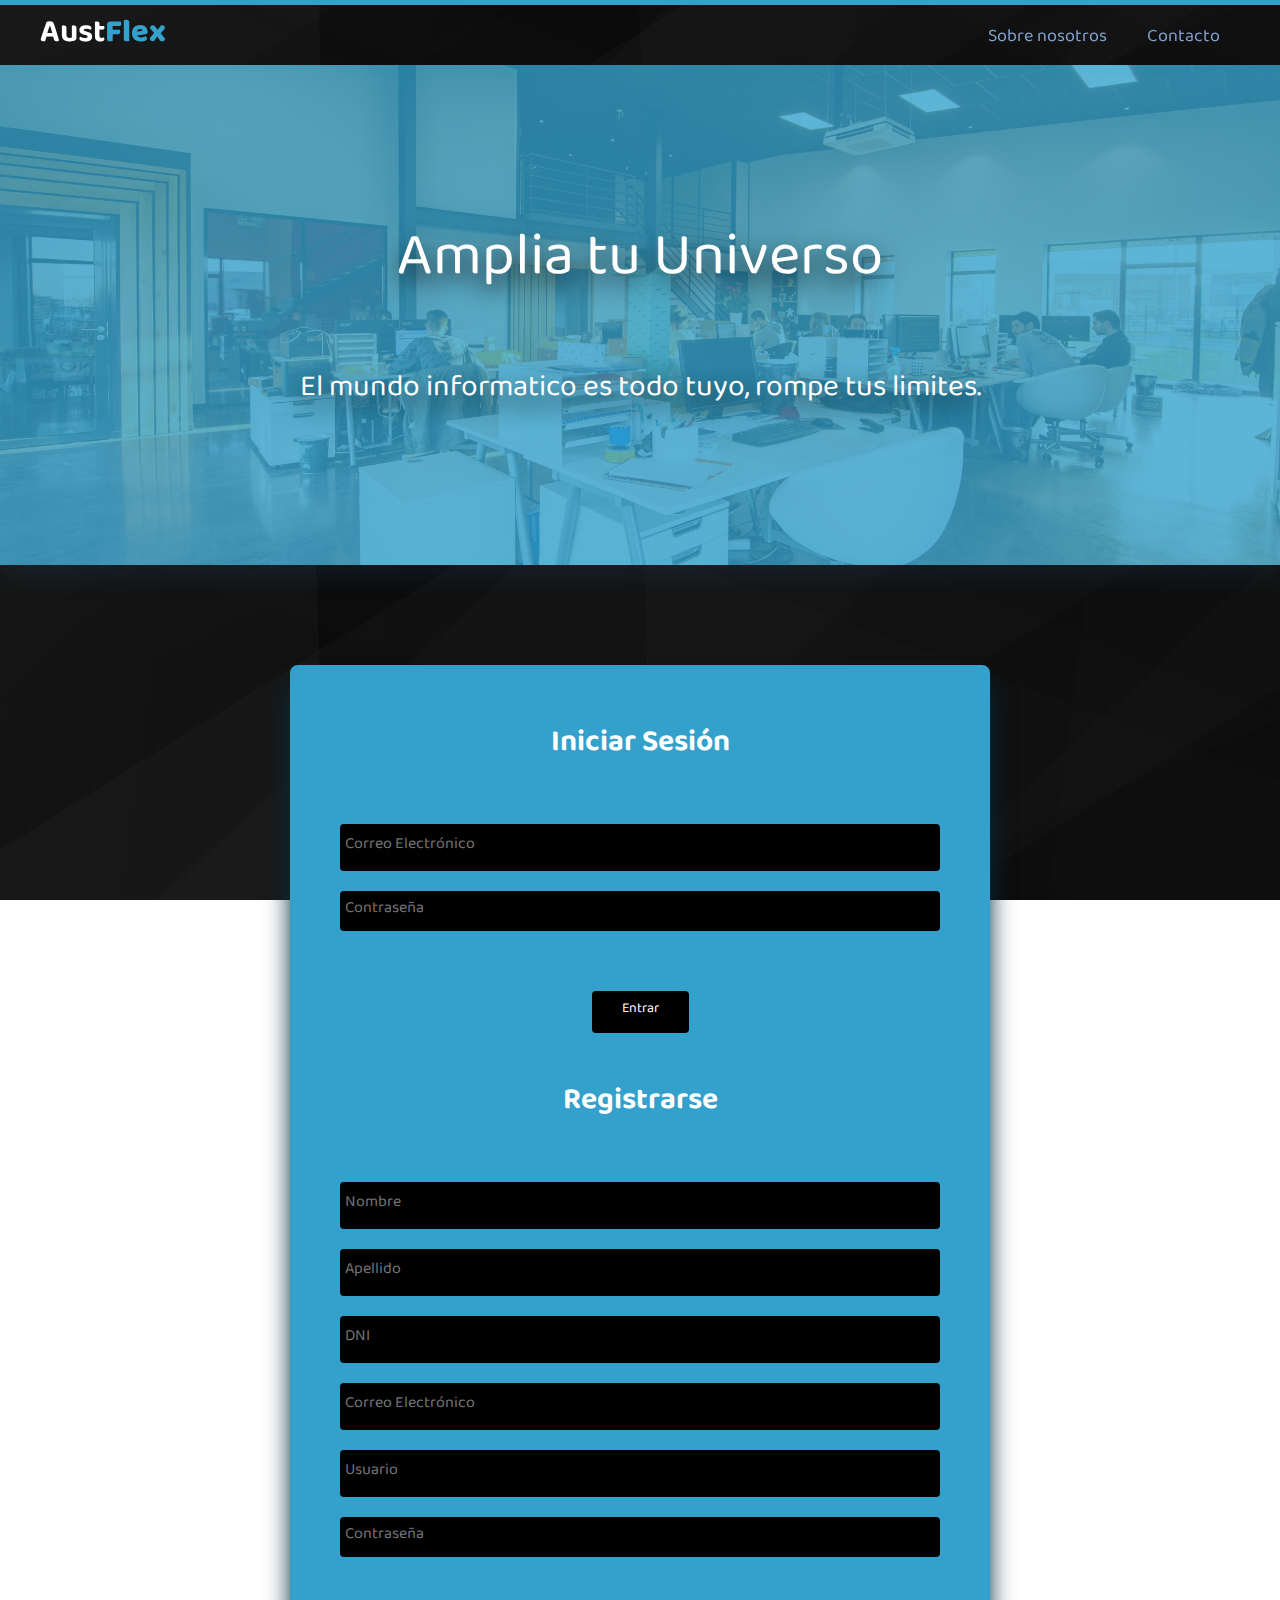
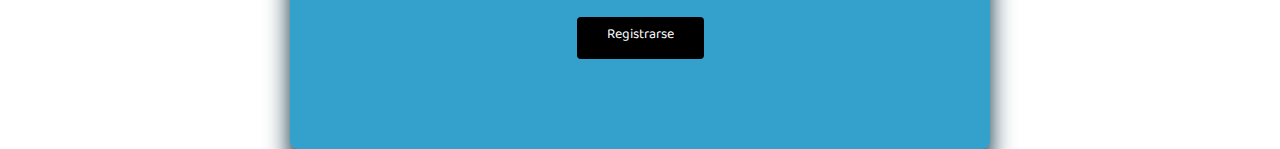
<file: Proyectogrupal8/index.html>
<!DOCTYPE html>
<html lang="en">
<head>
    <meta charset="UTF-8">
    <meta http-equiv="X-UA-Compatible" content="IE=edge">
    <meta name="viewport" content="width=device-width, initial-scale=1.0">
    <title>Inicio - AF</title>
    <link rel="stylesheet" href="assets/css/estilo.css">
    <link rel="preconnect" href="https://fonts.gstatic.com">
<link href="https://fonts.googleapis.com/css2?family=Baloo+Tammudu+2:wght@400;500;600;700;800&display=swap" rel="stylesheet">
</head>
<body>
    <!--header - top-->
    <header>
    <div class="header-content">
        <div class="logo" href="index.html">
           <a href="index.html"><h1>Aust<b>Flex</b></h1></a> 
        </div>
        <div class="menu">
            <nav>
                <ul>
                    <li><a href="institucional.html">Sobre nosotros</a></li>
                    <li><a href="contacto.html">Contacto</a></li>
                </ul>
            </nav>
        </div>
    </div>
    </header>
<!--portada-->
    <div class="container-cover">
        <div class="container-info-cover">
            <h1>
                Amplia tu Universo
            </h1>
            <p>
                El mundo informatico es todo tuyo, rompe tus limites.
            </p>
        </div>
    </div>
    <!--Login Register-->
    <div class="container-login-register">
        <div class="login-box">
            <form action="index2.html" class="formulario-login">
                <h2>Iniciar Sesión</h2>
                <input type="text" placeholder="Correo Electrónico" required="">
                <input type="password" placeholder="Contraseña" required="">
                <button>Entrar</button>
            </form>
            <form action="php/registro_usuario_be.php" method="POST" class="formulario-register">
                <h2>Registrarse</h2>
                <input type="text" placeholder="Nombre " name="nombre" required="">
                <input type="text" placeholder="Apellido" name="apellido" required="">
                <input type="text" placeholder="DNI" name="dni" required="">
                <input type="text" placeholder="Correo Electrónico" name="email" required="">
                <input type="text" placeholder="Usuario" name="usuario" required="" >
                <input type="password" placeholder="Contraseña" name="contrasena" required="">
                <button>Registrarse</button>
            </form>
        </div>
    </div>
</body>
</html>
</file>
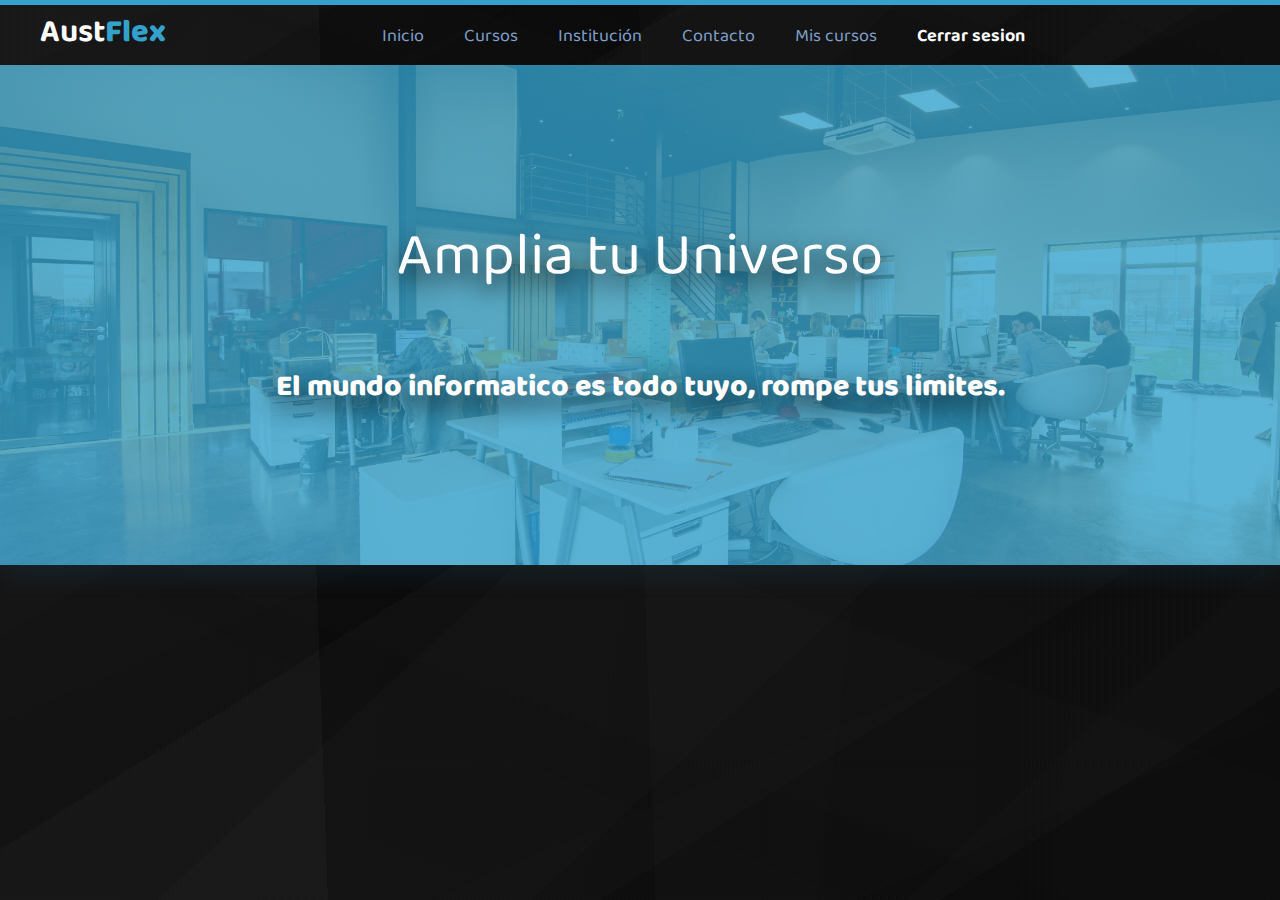
<file: Proyectogrupal8/index2.html>
<!DOCTYPE html>
<html lang="en">
<head>
    <meta charset="UTF-8">
    <meta http-equiv="X-UA-Compatible" content="IE=edge">
    <meta name="viewport" content="width=device-width, initial-scale=1.0">
    <title>Inicio - AF</title>
    <link rel="stylesheet" href="assets/css/estilo.css">
    <link rel="preconnect" href="https://fonts.gstatic.com">
<link href="https://fonts.googleapis.com/css2?family=Baloo+Tammudu+2:wght@400;500;600;700;800&display=swap" rel="stylesheet">
</head>
<body>
    <!--header - top-->
    <header>
    <div class="header-content">
        <div class="logo" href="index2.html">
           <a href="index2.html"><h1>Aust<b>Flex</b></h1></a> 
        </div>
        <div class="menu">
            <nav>
                <ul>
                    <li><a href="index2.html">Inicio</a></li>
                    <li><a href="proyecto.html">Cursos</a></li>
                    <li><a href="institucional.html">Institución</a></li>
                    <li><a href="contacto.html">Contacto</a></li>
                    <li><a href="../Proyectogrupal/php-mysql-crud-master/index.php">Mis cursos</a></li>
                    <li><a href="../Proyectogrupal/index.html"><b>Cerrar sesion<b></a></li>
                </ul>
            </nav>
        </div>
    </div>
    </header>
<!--portada-->
    <div class="container-cover">
        <div class="container-info-cover">
            <h1>
                Amplia tu Universo
            </h1>
            <p>
                El mundo informatico es todo tuyo, rompe tus limites.
            </p>
        </div>
    </div>
</file>
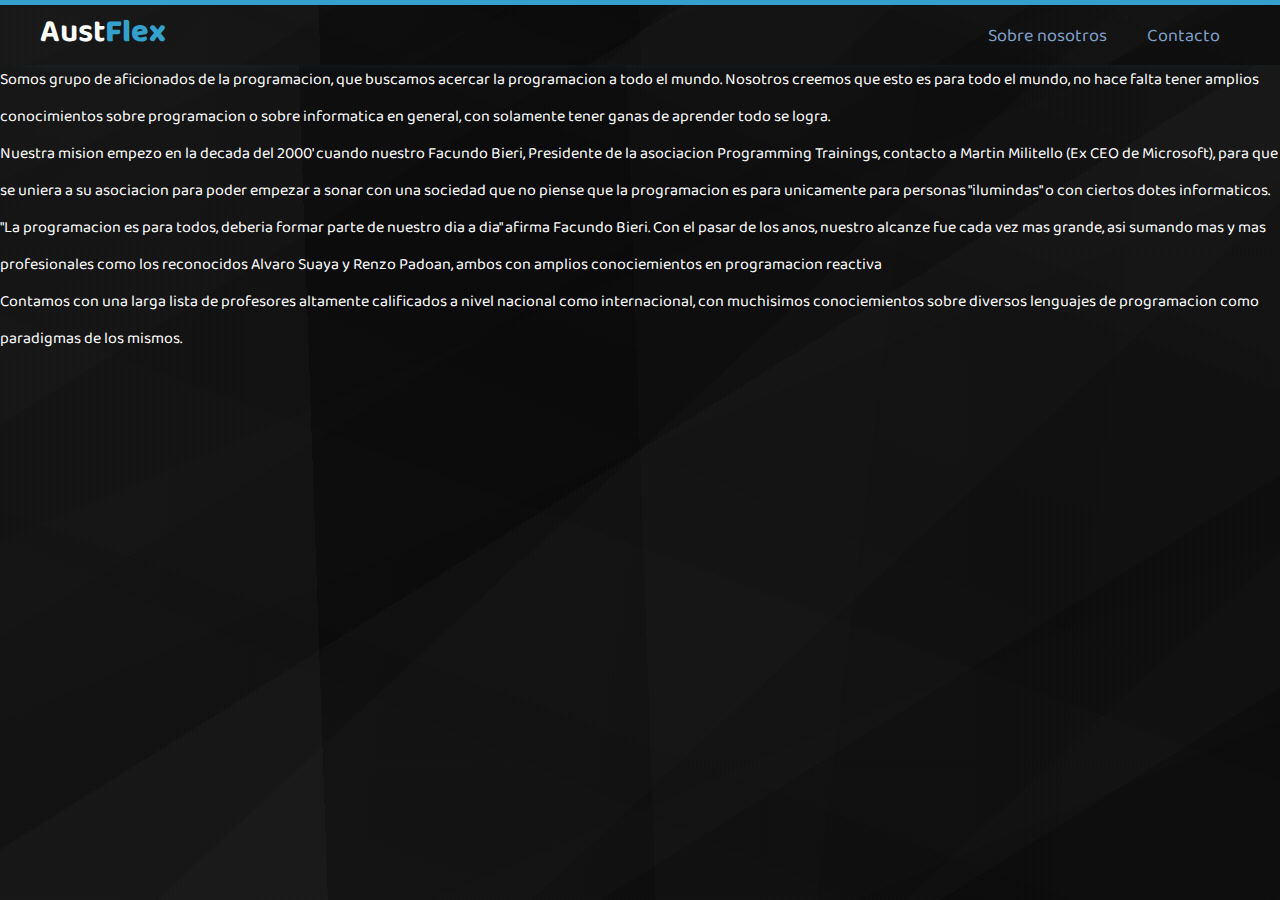
<file: Proyectogrupal8/institucional.html>
<!DOCTYPE html>
<html lang="en">
<head>
    <meta charset="UTF-8">
    <meta http-equiv="X-UA-Compatible" content="IE=edge">
    <meta name="viewport" content="width=device-width, initial-scale=1.0">
    <title>Sobre nosotros</title>
    <link rel="stylesheet" href="assets/css/estilo.css">
    <link rel="preconnect" href="https://fonts.gstatic.com">
    <link href="https://fonts.googleapis.com/css2?family=Baloo+Tammudu+2:wght@400;500;600;700;800&display=swap" rel="stylesheet">
</head>
<body>
    <!--header - top-->
    <header>
        <div class="header-content">
            <div class="logo" href="index.html">
                <a href="index.html"><h1>Aust<b>Flex</b></h1></a> 
             </div>
            <div class="menu">
                <nav>
                    <ul>
                        <li><a href="institucional.html">Sobre nosotros</a></li>
                        <li><a href="contacto.html">Contacto</a></li>
                    </ul>
                </nav>
            </div>
        </div>
    </header>
        <section>
            <div class="texto">
                <p>
                    Somos grupo de aficionados de la programacion, que buscamos acercar la programacion a todo el mundo. Nosotros
                    creemos que esto es para todo el mundo, no hace falta tener amplios conocimientos sobre programacion o sobre
                    informatica en general, con solamente tener ganas de aprender todo se logra.
                </p>
                <p>
                    Nuestra mision empezo en la decada del 2000' cuando nuestro Facundo Bieri, Presidente de la asociacion
                    Programming Trainings, contacto a Martin Militello (Ex CEO de Microsoft), para que se uniera a su asociacion
                    para poder empezar a sonar con una sociedad que no piense que la programacion es para unicamente para personas
                    "ilumindas" o con ciertos dotes informaticos. "La programacion es para todos, deberia formar parte de nuestro
                    dia a dia" afirma Facundo Bieri. Con el pasar de los anos, nuestro alcanze fue cada vez mas grande, asi sumando
                    mas y mas profesionales como los reconocidos Alvaro Suaya y Renzo Padoan, ambos con amplios conociemientos en
                    programacion reactiva 
                </p>
                <p>
                    Contamos con una larga lista de profesores altamente calificados a nivel nacional como internacional, con
                    muchisimos conociemientos sobre diversos lenguajes de programacion como paradigmas de los mismos.
                </p>
            </div>
        </section>
</body>
</file>
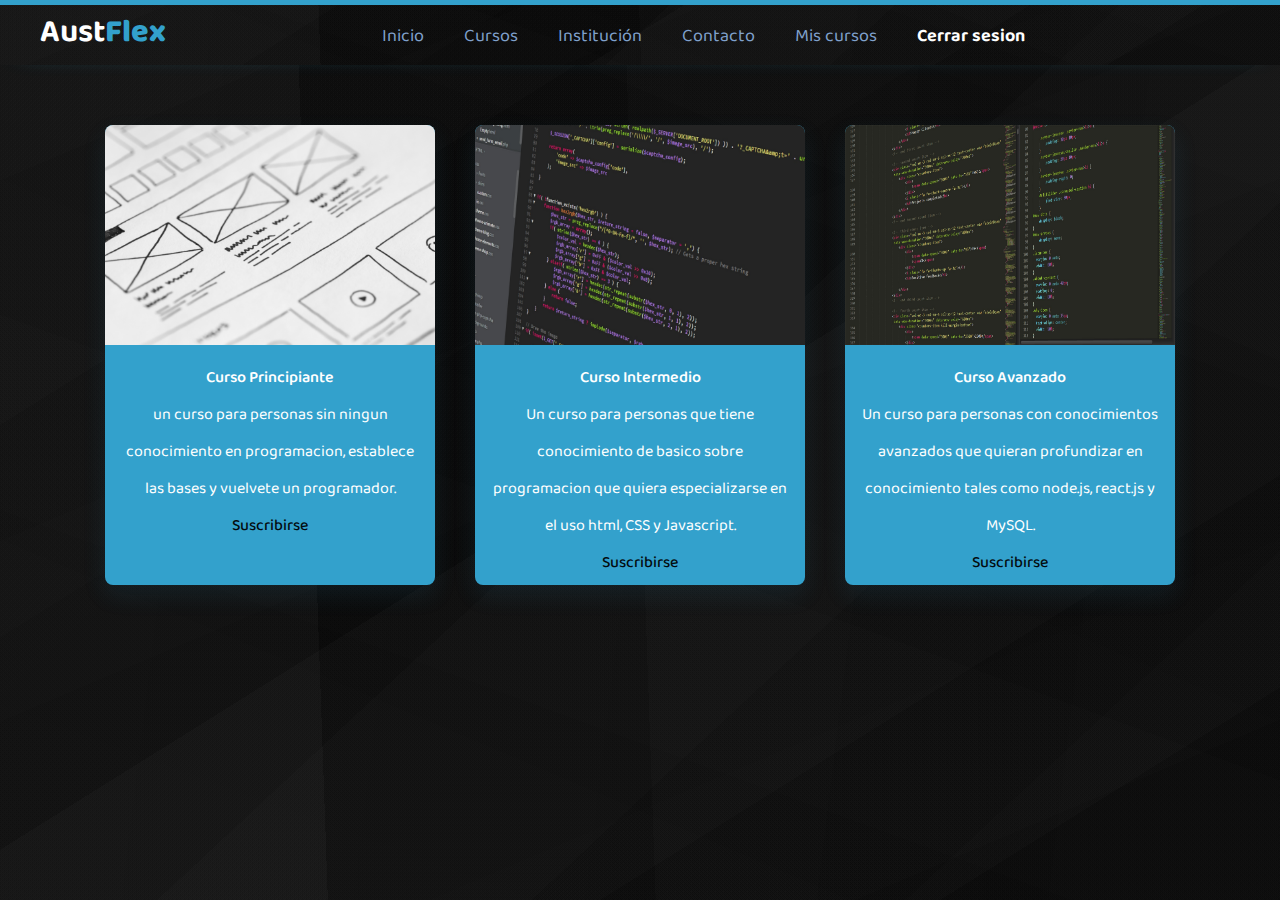
<file: Proyectogrupal8/proyecto.html>
<!DOCTYPE html>
<html lang="es">
<head>
    <meta charset="UTF-8">
    <meta http-equiv="X-UA-Compatible" content="IE=edge">
    <meta name="viewport" content="width=device-width, initial-scale=1.0">
    <title>Cursos</title>
    <link rel="stylesheet" href="assets/css/estilo.css">
    <link rel="preconnect" href="https://fonts.gstatic.com">
    <link href="https://fonts.googleapis.com/css2?family=Baloo+Tammudu+2:wght@400;500;600;700;800&display=swap" rel="stylesheet">
</head>
<body>
    <header>
        <div class="header-content">
            <div class="logo" href="index.html">
                <a href="index.html"><h1>Aust<b>Flex</b></h1></a> 
             </div>
            <div class="menu">
                <nav>
                    <ul>
                        <li><a href="index.html">Inicio</a></li>
                        <li><a href="proyecto.html">Cursos</a></li>
                        <li><a href="institucional.html">Institución</a></li>
                        <li><a href="contacto.html">Contacto</a></li>
                        <li><a href="../Proyectogrupal/php-mysql-crud-master/index.php">Mis cursos</a></li>
                        <li><a href="../Proyectogrupal/index.html"><b>Cerrar sesion<b></a></li>
                    </ul>
                </nav>
            </div>
        </div>
    </header>
<!--producto-->
    <section>
        <div class="container">
            <div class="card">
                <img src="assets/img/CursoPrincipiante.jpg">
                <h4>Curso Principiante</h4>
                <p>un curso para personas sin ningun conocimiento en programacion, establece las bases y vuelvete un programador.</p>
                <a href="../Proyectogrupal/php-mysql-crud-master/index.php">Suscribirse</a>
            </div>
            <div class="card">
                <img src="assets/img/CursoAvanzado.jpg">
                <h4>Curso Intermedio</h4>
                <p>Un curso para personas que tiene conocimiento de basico sobre programacion que quiera especializarse en el uso html, CSS y Javascript.</p>
                <a href="../Proyectogrupal/php-mysql-crud-master/index.php">Suscribirse</a>
            </div>
        
            <div class="card">
                <img src="assets/img/CursoExperto.jpg">
                <h4>Curso Avanzado</h4>
                <p>Un curso para personas con conocimientos avanzados que quieran profundizar en conocimiento tales como node.js, react.js y MySQL.</p>
                <a href="../Proyectogrupal/php-mysql-crud-master/index.php">Suscribirse</a>
            </div>
        </div>
    </section>
</body>
</file>
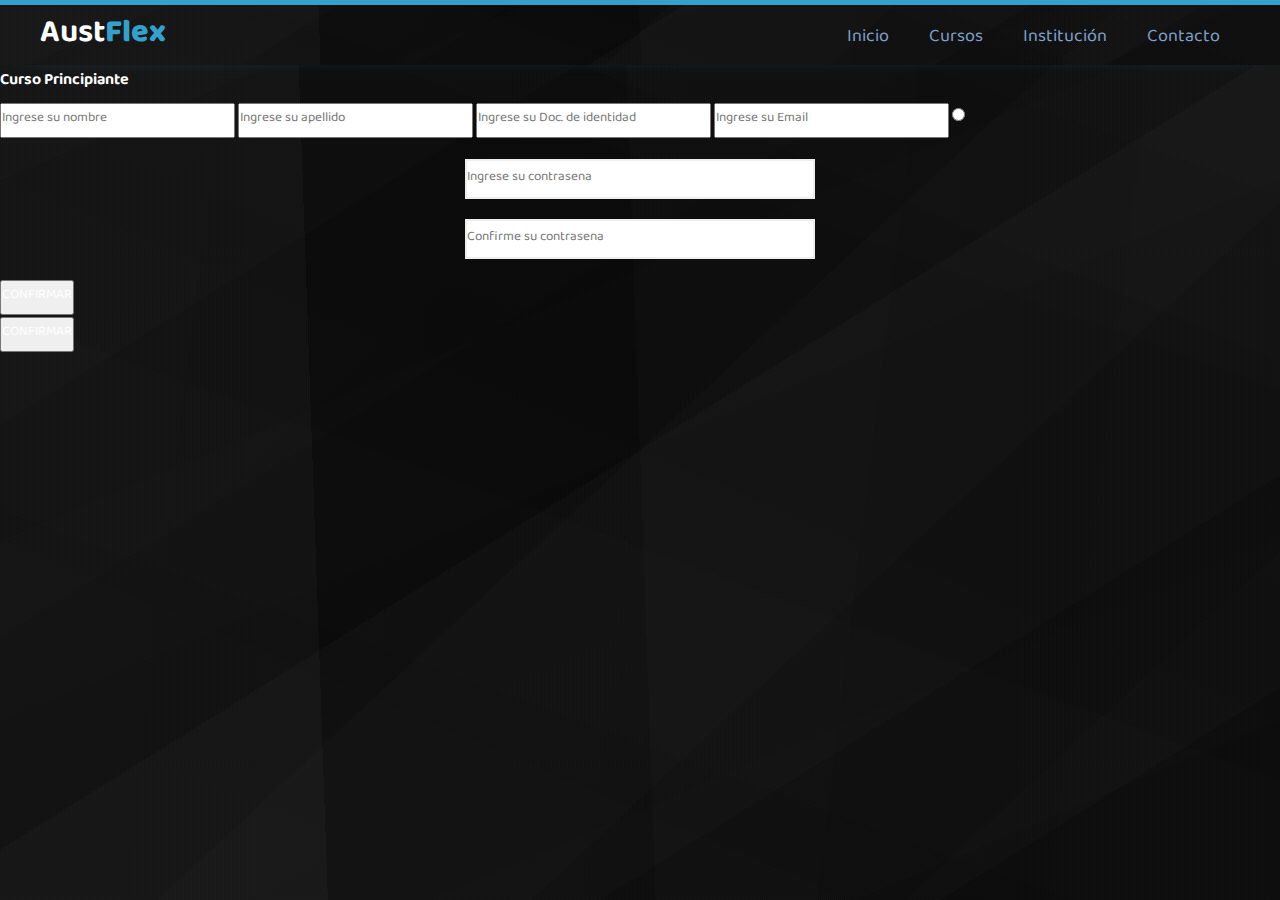
<file: Proyectogrupal8/cursos/cursoprincipiante.html>
<!DOCTYPE html>
<html lang="en">
<head>
    <meta charset="UTF-8">
    <meta http-equiv="X-UA-Compatible" content="IE=edge">
    <meta name="viewport" content="width=device-width, initial-scale=1.0">
    <title>Curso Principiante</title>
    <link rel="stylesheet" href="../assets/css/estilo.css">
    <link rel="preconnect" href="https://fonts.gstatic.com">
<link href="https://fonts.googleapis.com/css2?family=Baloo+Tammudu+2:wght@400;500;600;700;800&display=swap" rel="stylesheet">
</head>
<body>
    <!--header - top-->
    <header>
        <div class="header-content">
            <div class="logo" href="index.html">
                <a href="../index.html"><h1>Aust<b>Flex</b></h1></a> 
             </div>
            <div class="menu">
                <nav>
                    <ul>
                        <li><a href="../index.html">Inicio</a></li>
                        <li><a href="../proyecto.html">Cursos</a></li>
                        <li><a href="../institucional.html">Institución</a></li>
                        <li><a href="../contacto.html">Contacto</a></li>
                    </ul>
                </nav>
            </div>
        </div>
    </header>
    <h4>Curso Principiante</h4>
    <form action="signup.php" method="POST">
        <input name="Nombre" type="text" placeholder="Ingrese su nombre" required="">
        <input name="Apellido" type="text" placeholder="Ingrese su apellido" required="">
        <input name="Dni" type="text" placeholder="Ingrese su Doc. de identidad" required="">
        <input name="email" type="text" placeholder="Ingrese su Email" required="">
        <input name="Curso" type="radio" placeholder="Curso principiante" required="">
        <input name="password" type="password" placeholder="Ingrese su contrasena"required="">
        <input name="confirm_password" type="password" placeholder="Confirme su contrasena"required="">
        <input type="button" value="CONFIRMAR" onclick="alert('Ya reservaste tu cupo para el Curso principiante')"/><br>
    </form>

    <form action="" method="POST">
        <input type="submit" value="CONFIRMAR"><br>
    </form>
</body>
</html>
</file>
<file: Proyectogrupal8/assets/css/estilo.css>
*{
    margin: 0;
    padding: 0;
    box-sizing: border-box;
    text-decoration: none;
    font-family: 'Baloo Tammudu 2', cursive;
    color: rgb(255, 255, 255);

}
body{
    background-image: linear-gradient(200deg, rgba(213, 213, 213, 0.01) 0%, rgba(213, 213, 213, 0.01) 14.286%,rgba(140, 140, 140, 0.01) 14.286%, rgba(140, 140, 140, 0.01) 28.572%,rgba(52, 52, 52, 0.01) 28.572%, rgba(52, 52, 52, 0.01) 42.858%,rgba(38, 38, 38, 0.01) 42.858%, rgba(38, 38, 38, 0.01) 57.144%,rgba(159, 159, 159, 0.01) 57.144%, rgba(159, 159, 159, 0.01) 71.42999999999999%,rgba(71, 71, 71, 0.01) 71.43%, rgba(71, 71, 71, 0.01) 85.71600000000001%,rgba(88, 88, 88, 0.01) 85.716%, rgba(88, 88, 88, 0.01) 100.002%),linear-gradient(337deg, rgba(25, 25, 25, 0.01) 0%, rgba(25, 25, 25, 0.01) 12.5%,rgba(150, 150, 150, 0.01) 12.5%, rgba(150, 150, 150, 0.01) 25%,rgba(84, 84, 84, 0.01) 25%, rgba(84, 84, 84, 0.01) 37.5%,rgba(85, 85, 85, 0.01) 37.5%, rgba(85, 85, 85, 0.01) 50%,rgba(188, 188, 188, 0.01) 50%, rgba(188, 188, 188, 0.01) 62.5%,rgba(80, 80, 80, 0.01) 62.5%, rgba(80, 80, 80, 0.01) 75%,rgba(73, 73, 73, 0.01) 75%, rgba(73, 73, 73, 0.01) 87.5%,rgba(219, 219, 219, 0.01) 87.5%, rgba(219, 219, 219, 0.01) 100%),linear-gradient(203deg, rgba(233, 233, 233, 0.01) 0%, rgba(233, 233, 233, 0.01) 25%,rgba(114, 114, 114, 0.01) 25%, rgba(114, 114, 114, 0.01) 50%,rgba(164, 164, 164, 0.01) 50%, rgba(164, 164, 164, 0.01) 75%,rgba(228, 228, 228, 0.01) 75%, rgba(228, 228, 228, 0.01) 100%),linear-gradient(317deg, rgba(139, 139, 139, 0.02) 0%, rgba(139, 139, 139, 0.02) 16.667%,rgba(44, 44, 44, 0.02) 16.667%, rgba(44, 44, 44, 0.02) 33.334%,rgba(166, 166, 166, 0.02) 33.334%, rgba(166, 166, 166, 0.02) 50.001000000000005%,rgba(2, 2, 2, 0.02) 50.001%, rgba(2, 2, 2, 0.02) 66.668%,rgba(23, 23, 23, 0.02) 66.668%, rgba(23, 23, 23, 0.02) 83.33500000000001%,rgba(21, 21, 21, 0.02) 83.335%, rgba(21, 21, 21, 0.02) 100.002%),linear-gradient(328deg, rgba(3, 3, 3, 0.03) 0%, rgba(3, 3, 3, 0.03) 12.5%,rgba(116, 116, 116, 0.03) 12.5%, rgba(116, 116, 116, 0.03) 25%,rgba(214, 214, 214, 0.03) 25%, rgba(214, 214, 214, 0.03) 37.5%,rgba(217, 217, 217, 0.03) 37.5%, rgba(217, 217, 217, 0.03) 50%,rgba(68, 68, 68, 0.03) 50%, rgba(68, 68, 68, 0.03) 62.5%,rgba(118, 118, 118, 0.03) 62.5%, rgba(118, 118, 118, 0.03) 75%,rgba(200, 200, 200, 0.03) 75%, rgba(200, 200, 200, 0.03) 87.5%,rgba(198, 198, 198, 0.03) 87.5%, rgba(198, 198, 198, 0.03) 100%),linear-gradient(97deg, rgba(195, 195, 195, 0.03) 0%, rgba(195, 195, 195, 0.03) 16.667%,rgba(177, 177, 177, 0.03) 16.667%, rgba(177, 177, 177, 0.03) 33.334%,rgba(170, 170, 170, 0.03) 33.334%, rgba(170, 170, 170, 0.03) 50.001000000000005%,rgba(158, 158, 158, 0.03) 50.001%, rgba(158, 158, 158, 0.03) 66.668%,rgba(121, 121, 121, 0.03) 66.668%, rgba(121, 121, 121, 0.03) 83.33500000000001%,rgba(146, 146, 146, 0.03) 83.335%, rgba(146, 146, 146, 0.03) 100.002%),linear-gradient(268deg, rgba(103, 103, 103, 0.03) 0%, rgba(103, 103, 103, 0.03) 25%,rgba(112, 112, 112, 0.03) 25%, rgba(112, 112, 112, 0.03) 50%,rgba(4, 4, 4, 0.03) 50%, rgba(4, 4, 4, 0.03) 75%,rgba(227, 227, 227, 0.03) 75%, rgba(227, 227, 227, 0.03) 100%),linear-gradient(90deg, hsl(98,0%,0%),hsl(98,0%,0%));
    background-repeat: no-repeat;
    background-attachment: fixed;
}
/*cabecera*/
header{
    position: sticky;
    top: 0;
    left: 0;
    width: 100%;
    height: 65px;
    background-image: linear-gradient(200deg, rgba(213, 213, 213, 0.01) 0%, rgba(213, 213, 213, 0.01) 14.286%,rgba(140, 140, 140, 0.01) 14.286%, rgba(140, 140, 140, 0.01) 28.572%,rgba(52, 52, 52, 0.01) 28.572%, rgba(52, 52, 52, 0.01) 42.858%,rgba(38, 38, 38, 0.01) 42.858%, rgba(38, 38, 38, 0.01) 57.144%,rgba(159, 159, 159, 0.01) 57.144%, rgba(159, 159, 159, 0.01) 71.42999999999999%,rgba(71, 71, 71, 0.01) 71.43%, rgba(71, 71, 71, 0.01) 85.71600000000001%,rgba(88, 88, 88, 0.01) 85.716%, rgba(88, 88, 88, 0.01) 100.002%),linear-gradient(337deg, rgba(25, 25, 25, 0.01) 0%, rgba(25, 25, 25, 0.01) 12.5%,rgba(150, 150, 150, 0.01) 12.5%, rgba(150, 150, 150, 0.01) 25%,rgba(84, 84, 84, 0.01) 25%, rgba(84, 84, 84, 0.01) 37.5%,rgba(85, 85, 85, 0.01) 37.5%, rgba(85, 85, 85, 0.01) 50%,rgba(188, 188, 188, 0.01) 50%, rgba(188, 188, 188, 0.01) 62.5%,rgba(80, 80, 80, 0.01) 62.5%, rgba(80, 80, 80, 0.01) 75%,rgba(73, 73, 73, 0.01) 75%, rgba(73, 73, 73, 0.01) 87.5%,rgba(219, 219, 219, 0.01) 87.5%, rgba(219, 219, 219, 0.01) 100%),linear-gradient(203deg, rgba(233, 233, 233, 0.01) 0%, rgba(233, 233, 233, 0.01) 25%,rgba(114, 114, 114, 0.01) 25%, rgba(114, 114, 114, 0.01) 50%,rgba(164, 164, 164, 0.01) 50%, rgba(164, 164, 164, 0.01) 75%,rgba(228, 228, 228, 0.01) 75%, rgba(228, 228, 228, 0.01) 100%),linear-gradient(317deg, rgba(139, 139, 139, 0.02) 0%, rgba(139, 139, 139, 0.02) 16.667%,rgba(44, 44, 44, 0.02) 16.667%, rgba(44, 44, 44, 0.02) 33.334%,rgba(166, 166, 166, 0.02) 33.334%, rgba(166, 166, 166, 0.02) 50.001000000000005%,rgba(2, 2, 2, 0.02) 50.001%, rgba(2, 2, 2, 0.02) 66.668%,rgba(23, 23, 23, 0.02) 66.668%, rgba(23, 23, 23, 0.02) 83.33500000000001%,rgba(21, 21, 21, 0.02) 83.335%, rgba(21, 21, 21, 0.02) 100.002%),linear-gradient(328deg, rgba(3, 3, 3, 0.03) 0%, rgba(3, 3, 3, 0.03) 12.5%,rgba(116, 116, 116, 0.03) 12.5%, rgba(116, 116, 116, 0.03) 25%,rgba(214, 214, 214, 0.03) 25%, rgba(214, 214, 214, 0.03) 37.5%,rgba(217, 217, 217, 0.03) 37.5%, rgba(217, 217, 217, 0.03) 50%,rgba(68, 68, 68, 0.03) 50%, rgba(68, 68, 68, 0.03) 62.5%,rgba(118, 118, 118, 0.03) 62.5%, rgba(118, 118, 118, 0.03) 75%,rgba(200, 200, 200, 0.03) 75%, rgba(200, 200, 200, 0.03) 87.5%,rgba(198, 198, 198, 0.03) 87.5%, rgba(198, 198, 198, 0.03) 100%),linear-gradient(97deg, rgba(195, 195, 195, 0.03) 0%, rgba(195, 195, 195, 0.03) 16.667%,rgba(177, 177, 177, 0.03) 16.667%, rgba(177, 177, 177, 0.03) 33.334%,rgba(170, 170, 170, 0.03) 33.334%, rgba(170, 170, 170, 0.03) 50.001000000000005%,rgba(158, 158, 158, 0.03) 50.001%, rgba(158, 158, 158, 0.03) 66.668%,rgba(121, 121, 121, 0.03) 66.668%, rgba(121, 121, 121, 0.03) 83.33500000000001%,rgba(146, 146, 146, 0.03) 83.335%, rgba(146, 146, 146, 0.03) 100.002%),linear-gradient(268deg, rgba(103, 103, 103, 0.03) 0%, rgba(103, 103, 103, 0.03) 25%,rgba(112, 112, 112, 0.03) 25%, rgba(112, 112, 112, 0.03) 50%,rgba(4, 4, 4, 0.03) 50%, rgba(4, 4, 4, 0.03) 75%,rgba(227, 227, 227, 0.03) 75%, rgba(227, 227, 227, 0.03) 100%),linear-gradient(90deg, hsl(98,0%,0%),hsl(98,0%,0%));
    box-shadow: 0 4px 25px -22px rgb(51, 161, 204);
    z-index: 2;
}
.header-content{
    max-width: 1200px;
    margin: auto;
    display: flex;
    justify-content: space-between;
}
.logo{
    height: 80px;
    display: flex;
    justify-content: center;
    align-items: center;
}
.logo h1 b{
    color: rgb(51, 161, 204);
}
.menu{
    height: 80px;
}
.menu nav{
    height: 100%;
}
.menu nav ul{
    height: 100%;
    display: flex;
    list-style: none;
}
.menu nav ul li{
    height: 100%;
    margin: 0px 20px;
    display: flex;
    justify-content: center;
    align-items: center;
}
.menu nav ul li:before{
    content: '';
    width: 100%;
    height: 5px;
    background: rgb(51, 161, 204);
    position: absolute;
    top: 0;
    left: 0;
}
.menu nav ul li a{
    color: rgb(128, 161, 204);
    font-size: 18px;
}
.menu nav ul li a:hover{
    color: white;
    transition: color 300ms;
}

/*portada*/

.container-cover{
    width: 100%;
    height: 500px;
    position: relative;
    top: 0px;
    background-image: url(../img/FondoCabecera.jpg);
    background-position: center;
    background-size: cover;
    background-repeat: no-repeat;
    text-shadow: 0 10px 25px rgba(0, 0, 0, .9);
}
.container-cover:before{
    content: '';
    width: 100%;
    height: 100%;
    background: rgba(51, 161, 204, 0.8);
    box-shadow: 0 10px 25px rgba(51, 161, 204, .1);

    position: absolute;
    top: 0;
    left: 0;
}
.container-info-cover{
    max-width: 800px;
    height: 500px;
    margin: auto;
    text-align: center;
    display: flex;
    flex-direction: column;
    justify-content: center;
    align-items: center;
    position: relative;
    z-index: 1;
}
.container-info-cover h1{
    font-size: 60px;
    margin-bottom: 20px;
    font-weight: 300;
}
.container-info-cover p{
    font-size: 30px;
    
}
/*login register*/

.container-login-register{
    width: 100%;
    max-width: 700px;
    padding: 50px;
    margin: auto;
    margin-top: 100px;
    background:rgb(51, 161, 204);
    box-shadow: 0 20px 25px rgba(6, 45, 61, 1);
    border-radius: 8px;
    display: flex;
    align-items: center;
    position: relative;
    flex-direction: column;
}

.container-login-register form{
    font-size: 20px;
    text-align: center;
}

.container-login-register form h2{
    font-size: 30px;
    text-align: center;
    margin-bottom: 20px;
    color: white;
}

.container-login-register form input{
    width: 100%;
    margin-top: 20px;
    padding: 5px;
    border: currentColor;
    border-radius: 4px;
    background: black;
    font-size: 16px;
}

.container-login-register form button{
    color: white;
    padding: 5px 30px;
    margin-top: 40px;
    margin-bottom: 40px;
    background-color: black;
    border:currentColor;
    border-radius: 4px;
    font-size: 14px;
    cursor: pointer;
}

/*producto*/
.container{
    padding:40px;
    width: 100%;
    max-width: 1200px;
    height: 430px;
    position:flex;
    display:flex;
    flex-wrap: wrap;
    justify-content: center;
    margin: auto;
}

.container .card{
    background-color: rgb(51, 161, 204);
    box-shadow: 0 10px 25px rgba(51, 161, 204, .1);
    width: 330px;
    height: 460px;
    border-radius: 8px;
    overflow: hidden;
    margin: 20px;
    text-align: center;
    transition: all 0.25s;
}
container .card:hover{
    transform: translateY(-15px);
}

.container .card img{
    width: 330px;
    height: 220px;
}


.container .card h4{
    font-weight: 600;
}

.container .card p{
    padding: 0 1rem;
    font-size: 16px;
    font-weight: 300;
}

.container .card a {
    font-weight: 500;
    text-decoration: none;
    color: #030b0f;
}

.input [type="submit"] {
    padding: 10px;
    color:rgb(51, 161, 204);;
    background: black;
    width: 348px;
    margin: 20px auto;
    margin-top: 0;
    border: 0;
    border-radius: 0px;
    cursor: pointer;
}
.input[type="text"], input[type="password"]{
    display: block;
    width: 350px;
    height: 40px;
    border-radius: 0px;
    border: 2px solid #eee;
    margin: 20px auto;
    
}
</file>
